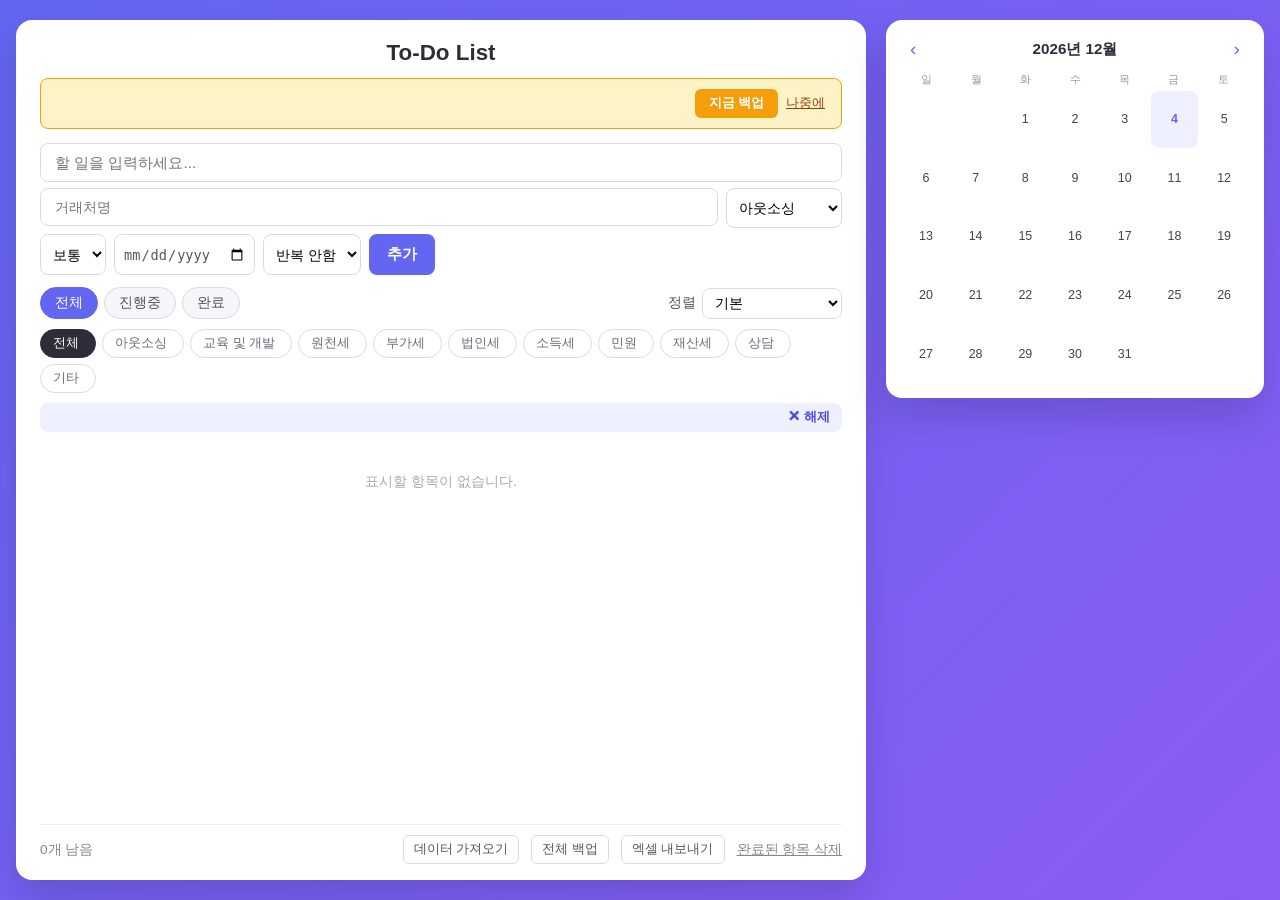
<file: index.html>
<!DOCTYPE html>
<html lang="ko">
<head>
  <meta charset="UTF-8" />
  <meta name="viewport" content="width=device-width, initial-scale=1.0" />
  <title>To-Do List</title>
  <link rel="icon" href="data:," />
  <link rel="stylesheet" href="style.css" />
</head>
<body>
  <div class="layout">
  <div class="app">
    <h1>To-Do List</h1>

    <div id="backup-reminder-bar" class="backup-reminder-bar" hidden>
      <span id="backup-reminder-label"></span>
      <div class="backup-reminder-actions">
        <button type="button" id="backup-reminder-backup-btn">지금 백업</button>
        <button type="button" id="backup-reminder-dismiss-btn">나중에</button>
      </div>
    </div>

    <form id="todo-form" class="todo-form">
      <div class="autocomplete-wrapper">
        <input
          type="text"
          id="todo-input"
          class="todo-input"
          placeholder="할 일을 입력하세요..."
          autocomplete="off"
          required
        />
        <ul class="autocomplete-list" id="todo-input-suggestions" hidden></ul>
      </div>
      <div class="todo-form-row">
        <div class="autocomplete-wrapper">
          <input
            type="text"
            id="client-input"
            class="client-input"
            placeholder="거래처명"
            autocomplete="off"
          />
          <ul class="autocomplete-list" id="client-input-suggestions" hidden></ul>
        </div>
        <select id="category-select">
          <option value="outsourcing" selected>아웃소싱</option>
          <option value="education">교육 및 개발</option>
          <option value="withholding">원천세</option>
          <option value="vat">부가세</option>
          <option value="corporate">법인세</option>
          <option value="income">소득세</option>
          <option value="civil">민원</option>
          <option value="property">재산세</option>
          <option value="consult">상담</option>
          <option value="etc">기타</option>
        </select>
      </div>
      <div class="todo-form-row">
        <select id="priority-select">
          <option value="high">높음</option>
          <option value="medium" selected>보통</option>
          <option value="low">낮음</option>
        </select>
        <input type="date" id="due-date-input" title="마감일" />
        <select id="recurring-select" title="반복 설정">
          <option value="" selected>반복 안함</option>
          <option value="weekly">매주 반복</option>
          <option value="monthly">매월 반복</option>
        </select>
        <button type="submit">추가</button>
      </div>
    </form>

    <div class="controls">
      <div class="filters" id="filter-buttons">
        <button class="filter-btn active" data-filter="all">전체</button>
        <button class="filter-btn" data-filter="active">진행중</button>
        <button class="filter-btn" data-filter="completed">완료</button>
      </div>

      <div class="sort">
        <label for="sort-select">정렬</label>
        <select id="sort-select">
          <option value="default">기본</option>
          <option value="priority-desc">우선순위 높은순</option>
          <option value="priority-asc">우선순위 낮은순</option>
          <option value="due-asc">마감일 빠른순</option>
          <option value="client-asc">거래처명순</option>
        </select>
      </div>
    </div>

    <div class="category-filters" id="category-filter-buttons">
      <button class="category-filter-btn active" data-category="all">전체<span class="cat-count" data-cat="all"></span></button>
      <button class="category-filter-btn" data-category="outsourcing">아웃소싱<span class="cat-count" data-cat="outsourcing"></span></button>
      <button class="category-filter-btn" data-category="education">교육 및 개발<span class="cat-count" data-cat="education"></span></button>
      <button class="category-filter-btn" data-category="withholding">원천세<span class="cat-count" data-cat="withholding"></span></button>
      <button class="category-filter-btn" data-category="vat">부가세<span class="cat-count" data-cat="vat"></span></button>
      <button class="category-filter-btn" data-category="corporate">법인세<span class="cat-count" data-cat="corporate"></span></button>
      <button class="category-filter-btn" data-category="income">소득세<span class="cat-count" data-cat="income"></span></button>
      <button class="category-filter-btn" data-category="civil">민원<span class="cat-count" data-cat="civil"></span></button>
      <button class="category-filter-btn" data-category="property">재산세<span class="cat-count" data-cat="property"></span></button>
      <button class="category-filter-btn" data-category="consult">상담<span class="cat-count" data-cat="consult"></span></button>
      <button class="category-filter-btn" data-category="etc">기타<span class="cat-count" data-cat="etc"></span></button>
    </div>

    <div id="date-filter-bar" class="date-filter-bar" hidden>
      <span id="date-filter-label"></span>
      <button type="button" id="date-filter-clear">✕ 해제</button>
    </div>

    <ul id="todo-list" class="todo-list"></ul>

    <div class="footer">
      <span id="items-left">0개 남음</span>
      <div class="footer-actions">
        <button id="import-btn" type="button" title="JSON 백업 파일에서 항목을 가져옵니다">데이터 가져오기</button>
        <input type="file" id="import-file-input" accept="application/json" hidden />
        <button id="backup-btn" type="button" title="전체 데이터를 JSON 파일로 백업합니다">전체 백업</button>
        <button id="export-btn" type="button" title="캘린더에 표시된 달 기준으로 내보냅니다">엑셀 내보내기</button>
        <button id="clear-completed">완료된 항목 삭제</button>
      </div>
    </div>
  </div>

  <div class="calendar-widget">
    <div class="calendar-header">
      <button type="button" id="cal-prev" aria-label="이전 달">‹</button>
      <span id="cal-month-label"></span>
      <button type="button" id="cal-next" aria-label="다음 달">›</button>
    </div>
    <div class="calendar-weekdays">
      <span>일</span><span>월</span><span>화</span><span>수</span>
      <span>목</span><span>금</span><span>토</span>
    </div>
    <div class="calendar-grid" id="calendar-grid"></div>
  </div>

  <div id="calendar-tooltip" class="calendar-tooltip"></div>
  </div>

  <div id="toast" class="toast" hidden></div>

  <script src="vendor/sql-wasm.js"></script>
  <script src="script.js"></script>
</body>
</html>
</file>
<file: style.css>
* {
  margin: 0;
  padding: 0;
  box-sizing: border-box;
}

html,
body {
  height: 100%;
}

body {
  font-family: "Segoe UI", "Apple SD Gothic Neo", Roboto, sans-serif;
  background: linear-gradient(135deg, #6366f1 0%, #8b5cf6 100%);
  height: 100vh;
  overflow: hidden;
  display: flex;
  justify-content: center;
  align-items: flex-start;
  padding: 20px 16px;
}

.layout {
  display: flex;
  gap: 20px;
  align-items: flex-start;
  flex-wrap: wrap;
  justify-content: center;
  height: 100%;
  max-width: 1500px;
  width: 100%;
}

.app {
  width: 100%;
  max-width: 980px;
  height: 100%;
  background: #ffffff;
  border-radius: 16px;
  box-shadow: 0 20px 40px rgba(0, 0, 0, 0.15);
  padding: 20px 24px 16px;
  display: flex;
  flex-direction: column;
  flex: 1 1 700px;
  min-width: 0;
  overflow: hidden;
}

/* 캘린더 위젯 (10cm x 10cm, 오른쪽 상단) */
.calendar-widget {
  width: 10cm;
  height: 10cm;
  box-sizing: border-box;
  background: #ffffff;
  border-radius: 16px;
  box-shadow: 0 20px 40px rgba(0, 0, 0, 0.15);
  padding: 16px;
  display: flex;
  flex-direction: column;
  flex-shrink: 0;
  align-self: flex-start;
}

.calendar-header {
  display: flex;
  justify-content: space-between;
  align-items: center;
  margin-bottom: 10px;
}

.calendar-header button {
  background: none;
  border: none;
  font-size: 1.2rem;
  color: #6366f1;
  cursor: pointer;
  padding: 2px 8px;
  border-radius: 6px;
  transition: background 0.2s;
}

.calendar-header button:hover {
  background: #eef0ff;
}

#cal-month-label {
  font-weight: 700;
  font-size: 0.95rem;
  color: #2d2d3a;
}

.calendar-weekdays {
  display: grid;
  grid-template-columns: repeat(7, 1fr);
  text-align: center;
  font-size: 0.7rem;
  color: #999;
  margin-bottom: 4px;
}

.calendar-grid {
  display: grid;
  grid-template-columns: repeat(7, 1fr);
  grid-auto-rows: 1fr;
  gap: 2px;
  flex: 1;
}

.calendar-day {
  display: flex;
  flex-direction: column;
  align-items: center;
  justify-content: center;
  font-size: 0.78rem;
  color: #444;
  border-radius: 8px;
  position: relative;
  gap: 2px;
  cursor: pointer;
  transition: background 0.15s;
}

.calendar-day:hover {
  background: #f3f3fb;
}

.calendar-day.empty {
  visibility: hidden;
  cursor: default;
}

.calendar-day.today {
  background: #eef0ff;
  font-weight: 700;
  color: #6366f1;
}

.calendar-day.selected {
  background: #6366f1;
  color: #fff;
  font-weight: 700;
}

.calendar-day .due-dot {
  width: 6px;
  height: 6px;
  border-radius: 50%;
}

.calendar-tooltip {
  display: none;
  position: fixed;
  z-index: 1000;
  width: 240px;
  max-height: 260px;
  overflow-y: auto;
  background: #ffffff;
  border-radius: 10px;
  box-shadow: 0 12px 28px rgba(0, 0, 0, 0.2);
  padding: 10px 12px;
  font-size: 0.78rem;
}

.calendar-tooltip-header {
  font-weight: 700;
  color: #2d2d3a;
  margin-bottom: 6px;
  font-size: 0.8rem;
}

.calendar-tooltip-item {
  display: flex;
  align-items: center;
  gap: 6px;
  padding: 4px 0;
  border-top: 1px solid #f1f1f6;
}

.calendar-tooltip-item:first-of-type {
  border-top: none;
}

.calendar-tooltip-dot {
  width: 8px;
  height: 8px;
  border-radius: 50%;
  flex-shrink: 0;
}

.calendar-tooltip-client {
  font-weight: 700;
  color: #4f46e5;
  flex-shrink: 0;
}

.calendar-tooltip-text {
  flex: 1;
  min-width: 0;
  overflow: hidden;
  text-overflow: ellipsis;
  white-space: nowrap;
  color: #2d2d3a;
}

.calendar-tooltip-item.completed-item .calendar-tooltip-text,
.calendar-tooltip-item.completed-item .calendar-tooltip-client {
  text-decoration: line-through;
  color: #9ca3af;
}

.calendar-tooltip-done {
  flex-shrink: 0;
  font-size: 0.68rem;
  font-weight: 700;
  color: #16a34a;
  background: #f0fdf4;
  border-radius: 4px;
  padding: 1px 5px;
}

h1 {
  text-align: center;
  color: #2d2d3a;
  margin-bottom: 12px;
  font-size: 1.4rem;
  flex-shrink: 0;
}

/* 입력 폼 */
.todo-form {
  display: flex;
  flex-direction: column;
  gap: 6px;
  margin-bottom: 12px;
  flex-shrink: 0;
}

.todo-form-row {
  display: flex;
  gap: 8px;
}

#todo-input,
.todo-input {
  flex: 1;
  width: 100%;
  padding: 10px 14px;
  border: 1px solid #d9dbe3;
  border-radius: 8px;
  font-size: 0.95rem;
  outline: none;
  transition: border-color 0.2s;
}

#todo-input:focus {
  border-color: #6366f1;
}

#priority-select,
#category-select {
  padding: 10px 8px;
  border: 1px solid #d9dbe3;
  border-radius: 8px;
  font-size: 0.9rem;
  background: #fff;
  cursor: pointer;
}

.client-input {
  flex: 1;
  width: 100%;
  padding: 10px 14px;
  border: 1px solid #d9dbe3;
  border-radius: 8px;
  font-size: 0.9rem;
  outline: none;
  transition: border-color 0.2s;
}

.client-input:focus {
  border-color: #6366f1;
}

#due-date-input {
  padding: 9px 8px;
  border: 1px solid #d9dbe3;
  border-radius: 8px;
  font-size: 0.85rem;
  background: #fff;
  color: #555;
  cursor: pointer;
}

.todo-form button {
  padding: 10px 18px;
  border: none;
  border-radius: 8px;
  background: #6366f1;
  color: #fff;
  font-weight: 600;
  font-size: 0.95rem;
  cursor: pointer;
  transition: background 0.2s;
  white-space: nowrap;
}

.todo-form-row {
  flex-wrap: wrap;
}

#recurring-select {
  padding: 10px 8px;
  border: 1px solid #d9dbe3;
  border-radius: 8px;
  font-size: 0.9rem;
  background: #fff;
  cursor: pointer;
}

.todo-form button:hover {
  background: #4f46e5;
}

/* 컨트롤 영역 (필터 + 정렬) */
.controls {
  display: flex;
  justify-content: space-between;
  align-items: center;
  flex-wrap: wrap;
  gap: 10px;
  margin-bottom: 10px;
  flex-shrink: 0;
}

.filters {
  display: flex;
  gap: 6px;
}

.filter-btn {
  padding: 6px 14px;
  border: 1px solid #d9dbe3;
  border-radius: 20px;
  background: #f5f5fa;
  color: #555;
  font-size: 0.85rem;
  cursor: pointer;
  transition: all 0.2s;
}

.filter-btn:hover {
  background: #eaeaf5;
}

.filter-btn.active {
  background: #6366f1;
  color: #fff;
  border-color: #6366f1;
}

.sort {
  display: flex;
  align-items: center;
  gap: 6px;
  font-size: 0.85rem;
  color: #555;
}

.sort select {
  padding: 6px 8px;
  border: 1px solid #d9dbe3;
  border-radius: 8px;
  font-size: 0.85rem;
  background: #fff;
  cursor: pointer;
}

/* 카테고리 필터 탭 */
.category-filters {
  display: flex;
  gap: 6px;
  flex-wrap: wrap;
  margin-bottom: 10px;
  flex-shrink: 0;
}

.category-filter-btn {
  padding: 5px 12px;
  border: 1px solid #d9dbe3;
  border-radius: 20px;
  background: #fff;
  color: #6b6b78;
  font-size: 0.8rem;
  cursor: pointer;
  transition: all 0.2s;
}

.category-filter-btn:hover {
  background: #f5f5fa;
}

.category-filter-btn.active {
  background: #2d2d3a;
  color: #fff;
  border-color: #2d2d3a;
}

.cat-count {
  margin-left: 4px;
  font-size: 0.75rem;
  opacity: 0.8;
}

/* 날짜 필터 표시줄 */
.date-filter-bar {
  display: flex;
  justify-content: space-between;
  align-items: center;
  background: #eef0ff;
  color: #4f46e5;
  padding: 6px 12px;
  border-radius: 8px;
  font-size: 0.85rem;
  margin-bottom: 10px;
  flex-shrink: 0;
}

#date-filter-clear {
  background: none;
  border: none;
  color: #4f46e5;
  font-size: 0.8rem;
  cursor: pointer;
  font-weight: 600;
}

/* 목록 */
.todo-list {
  list-style: none;
  display: flex;
  flex-direction: column;
  gap: 6px;
  flex: 1;
  min-height: 0;
  overflow-y: auto;
  margin-bottom: 10px;
}

.todo-item {
  display: flex;
  align-items: center;
  gap: 8px;
  padding: 8px 12px;
  border-radius: 8px;
  background: #f8f8fc;
  border-left: 4px solid #ccc;
  animation: fadeIn 0.2s ease-in;
}

.todo-item input[type="checkbox"] {
  flex-shrink: 0;
}

.due-date {
  font-size: 0.78rem;
  color: #999;
  flex-shrink: 0;
  white-space: nowrap;
}

.completed-date {
  font-size: 0.78rem;
  color: #999;
  flex-shrink: 0;
  white-space: nowrap;
}

.due-date.overdue {
  color: #dc2626;
  font-weight: 700;
}

.due-date.soon {
  color: #f97316;
  font-weight: 700;
}

.todo-item.priority-high {
  border-left-color: #ef4444;
}

.todo-item.priority-medium {
  border-left-color: #f59e0b;
}

.todo-item.priority-low {
  border-left-color: #22c55e;
}

.todo-item input[type="checkbox"] {
  width: 18px;
  height: 18px;
  cursor: pointer;
  accent-color: #6366f1;
  flex-shrink: 0;
}

.todo-text {
  flex: 1;
  min-width: 0;
  font-size: 0.9rem;
  color: #2d2d3a;
  white-space: nowrap;
  overflow: hidden;
  text-overflow: ellipsis;
}

.todo-item.completed .todo-text {
  text-decoration: line-through;
  color: #aaa;
}

.priority-badge {
  font-size: 0.75rem;
  padding: 2px 8px;
  border-radius: 12px;
  font-weight: 600;
  flex-shrink: 0;
}

.priority-badge.high {
  background: #fee2e2;
  color: #ef4444;
}

.priority-badge.medium {
  background: #fef3c7;
  color: #f59e0b;
}

.priority-badge.low {
  background: #dcfce7;
  color: #22c55e;
}

.category-badge {
  font-size: 0.7rem;
  padding: 2px 8px;
  border-radius: 12px;
  font-weight: 600;
  flex-shrink: 0;
  white-space: nowrap;
}

.category-badge.education {
  background: #f0fdf4;
  color: #16a34a;
}

.category-badge.withholding {
  background: #fef3c7;
  color: #b45309;
}

.category-badge.vat {
  background: #dbeafe;
  color: #2563eb;
}

.category-badge.corporate {
  background: #e0e7ff;
  color: #4338ca;
}

.category-badge.income {
  background: #ede9fe;
  color: #7c3aed;
}

.category-badge.civil {
  background: #ffe4e6;
  color: #e11d48;
}

.category-badge.outsourcing {
  background: #cffafe;
  color: #0e7490;
}

.category-badge.property {
  background: #ecfccb;
  color: #4d7c0f;
}

.category-badge.consult {
  background: #ffedd5;
  color: #c2410c;
}

.category-badge.etc {
  background: #f1f5f9;
  color: #64748b;
}

.client-tag {
  font-size: 0.85rem;
  font-weight: 700;
  color: #4f46e5;
  flex-shrink: 0;
  white-space: nowrap;
}

.recurring-badge {
  font-size: 0.7rem;
  padding: 2px 8px;
  border-radius: 12px;
  font-weight: 600;
  flex-shrink: 0;
  white-space: nowrap;
  background: #e0e7ff;
  color: #4f46e5;
}

/* 인라인 편집 */
.todo-edit-form {
  flex: 1;
  display: flex;
  flex-direction: column;
  gap: 6px;
}

.todo-edit-row {
  display: flex;
  gap: 6px;
}

.todo-edit-form input[type="text"],
.todo-edit-form input[type="date"],
.todo-edit-form select {
  padding: 7px 10px;
  border: 1px solid #d9dbe3;
  border-radius: 6px;
  font-size: 0.85rem;
  outline: none;
}

.todo-edit-form input[type="text"]:first-child {
  flex: 1;
}

.todo-edit-actions {
  display: flex;
  gap: 6px;
  justify-content: flex-end;
}

.todo-edit-actions button {
  padding: 5px 12px;
  border: none;
  border-radius: 6px;
  font-size: 0.8rem;
  cursor: pointer;
  font-weight: 600;
}

.edit-save-btn {
  background: #6366f1;
  color: #fff;
}

.edit-save-btn:hover {
  background: #4f46e5;
}

.edit-cancel-btn {
  background: #f1f5f9;
  color: #555;
}

.edit-cancel-btn:hover {
  background: #e2e8f0;
}

.edit-btn {
  background: none;
  border: none;
  color: #aaa;
  font-size: 1rem;
  cursor: pointer;
  flex-shrink: 0;
  transition: color 0.2s;
  line-height: 1;
}

.edit-btn:hover {
  color: #6366f1;
}

.delete-btn {
  background: none;
  border: none;
  color: #aaa;
  font-size: 1.1rem;
  cursor: pointer;
  flex-shrink: 0;
  transition: color 0.2s;
  line-height: 1;
}

.delete-btn:hover {
  color: #ef4444;
}

.empty-state {
  text-align: center;
  color: #aaa;
  padding: 30px 0;
  font-size: 0.9rem;
}

/* 하단 */
.footer {
  display: flex;
  justify-content: space-between;
  align-items: center;
  flex-wrap: wrap;
  gap: 8px;
  padding-top: 10px;
  border-top: 1px solid #eee;
  font-size: 0.85rem;
  color: #888;
  flex-shrink: 0;
}

.footer-actions {
  display: flex;
  align-items: center;
  gap: 12px;
}

#export-btn,
#import-btn,
#backup-btn {
  background: none;
  border: 1px solid #d9dbe3;
  color: #555;
  cursor: pointer;
  font-size: 0.8rem;
  padding: 5px 10px;
  border-radius: 6px;
  transition: background 0.2s;
}

#export-btn:hover,
#import-btn:hover,
#backup-btn:hover {
  background: #f5f5fa;
}

.backup-reminder-bar {
  display: flex;
  justify-content: space-between;
  align-items: center;
  flex-wrap: wrap;
  gap: 8px;
  background: #fef3c7;
  border: 1px solid #f59e0b;
  color: #92400e;
  padding: 10px 16px;
  border-radius: 8px;
  font-size: 0.85rem;
  margin-bottom: 14px;
  flex-shrink: 0;
}

.backup-reminder-actions {
  display: flex;
  gap: 8px;
  flex-shrink: 0;
}

#backup-reminder-backup-btn {
  background: #f59e0b;
  border: none;
  color: #fff;
  font-weight: 600;
  padding: 6px 14px;
  border-radius: 6px;
  cursor: pointer;
  font-size: 0.8rem;
}

#backup-reminder-dismiss-btn {
  background: none;
  border: none;
  color: #92400e;
  text-decoration: underline;
  cursor: pointer;
  font-size: 0.8rem;
}

#clear-completed {
  background: none;
  border: none;
  color: #888;
  cursor: pointer;
  font-size: 0.85rem;
  text-decoration: underline;
}

#clear-completed:hover {
  color: #ef4444;
}

@keyframes fadeIn {
  from {
    opacity: 0;
    transform: translateY(-4px);
  }
  to {
    opacity: 1;
    transform: translateY(0);
  }
}

/* 토스트 알림 */
.toast {
  position: fixed;
  bottom: 32px;
  left: 50%;
  transform: translateX(-50%);
  background: #2d2d3a;
  color: #fff;
  padding: 12px 22px;
  border-radius: 8px;
  font-size: 0.9rem;
  box-shadow: 0 10px 24px rgba(0, 0, 0, 0.3);
  z-index: 2000;
  max-width: 90vw;
  text-align: center;
  animation: toastIn 0.2s ease-out;
}

@keyframes toastIn {
  from {
    opacity: 0;
    transform: translate(-50%, 8px);
  }
  to {
    opacity: 1;
    transform: translate(-50%, 0);
  }
}

/* 자동완성 드롭다운 */
.autocomplete-wrapper {
  position: relative;
  flex: 1;
}

.autocomplete-list {
  position: absolute;
  top: 100%;
  left: 0;
  right: 0;
  background: #fff;
  border: 1px solid #d9dbe3;
  border-radius: 8px;
  margin-top: 4px;
  list-style: none;
  box-shadow: 0 8px 20px rgba(0, 0, 0, 0.12);
  z-index: 50;
  overflow: hidden;
}

.autocomplete-list li {
  padding: 8px 14px;
  font-size: 0.88rem;
  color: #2d2d3a;
  cursor: pointer;
}

.autocomplete-list li:hover {
  background: #f3f3fb;
}

/* 스크롤바 */
.todo-list::-webkit-scrollbar {
  width: 6px;
}

.todo-list::-webkit-scrollbar-thumb {
  background: #d9dbe3;
  border-radius: 4px;
}
</file>
